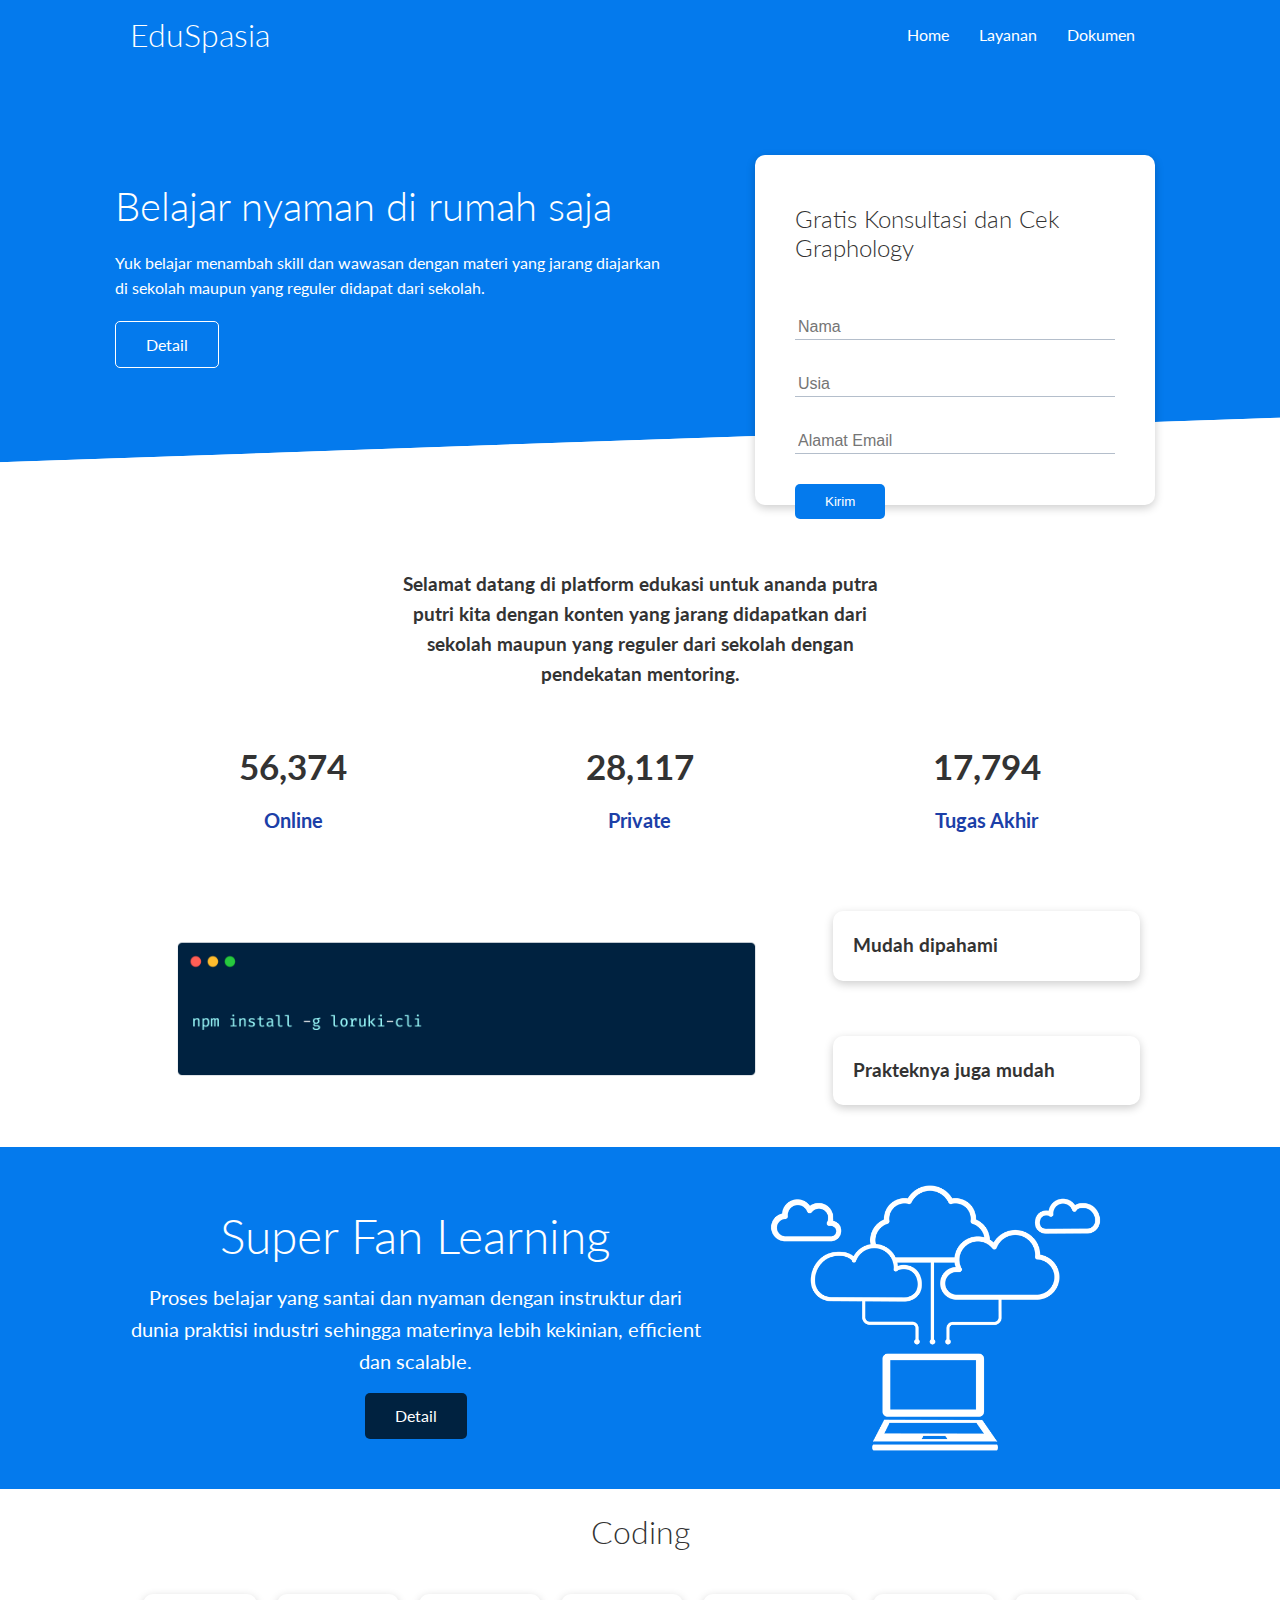
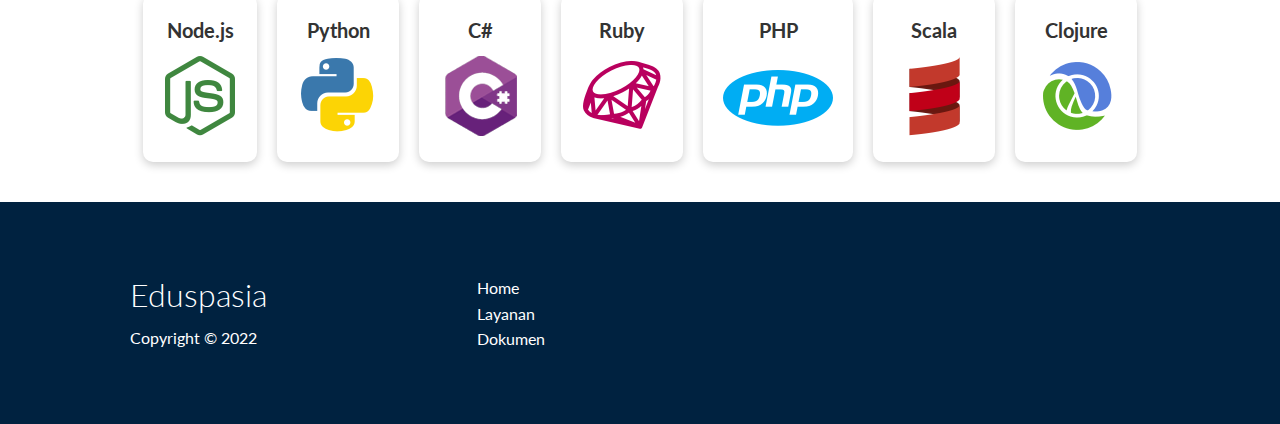
<file: index.html>
<!DOCTYPE html>
<html lang="en">
  <head>
    <link
      rel="stylesheet"
      href="https://cdnjs.cloudflare.com/ajax/libs/font-awesome/6.0.0-beta3/css/all.min.css"
      integrity="sha512-Fo3rlrZj/k7ujTnHg4CGR2D7kSs0v4LLanw2qksYuRlEzO+tcaEPQogQ0KaoGN26/zrn20ImR1DfuLWnOo7aBA=="
      crossorigin="anonymous"
      referrerpolicy="no-referrer"
    />
    <link rel="stylesheet" href="css/utilities.css" />
    <link rel="stylesheet" href="css/style.css" />
    <title>Web Dev Class 1.56.41</title>
  </head>
  <body>
    <!-- Navbar -->
    <div class="navbar">
      <div class="container flex">
        <h1 class="logo">EduSpasia</h1>
        <nav>
          <ul>
            <li><a href="index.html">Home</a></li>
            <li><a href="features.html">Layanan</a></li>
            <li><a href="docs.html">Dokumen</a></li>
          </ul>
        </nav>
      </div>
    </div>
    <!-- Showcase -->
    <section class="showcase">
      <div class="container grid">
        <div class="showcase-text">
          <h1>Belajar nyaman di rumah saja</h1>
          <p>
            Yuk belajar menambah skill dan wawasan dengan materi yang jarang
            diajarkan di sekolah maupun yang reguler didapat dari sekolah.
          </p>
          <a href="features.html" class="btn btn-outline">Detail</a>
        </div>
        <div class="showcase-form card">
          <h2>Gratis Konsultasi dan Cek Graphology</h2>

          <!-- Membuat forms -->

          <form
            name="contact"
            method="POST"
            netlify-honeypot="bot-field"
            data-netlify="true"
          >
            <input type="hidden" name="form-name" value="contact" />
            <p class="hidden">
              <label>
                Don’t fill this out if you’re human: <input name="bot-field" />
              </label>
            </p>

            <div class="form-control">
              <input type="text" name="name" placeholder="Nama" required />
            </div>
            <div class="form-control">
              <input type="text" name="usia" placeholder="Usia" required />
            </div>
            <div class="form-control">
              <input
                type="email"
                name="email"
                placeholder="Alamat Email"
                required
              />
            </div>
            <input type="submit" value="Kirim" class="btn btn-primary" />
          </form>
        </div>
      </div>
    </section>

    <!-- Membuat area statistik -->
    <section class="stats">
      <div class="container">
        <h3 class="stats-heading text-center my-1">
          Selamat datang di platform edukasi untuk ananda putra putri kita
          dengan konten yang jarang didapatkan dari sekolah maupun yang reguler
          dari sekolah dengan pendekatan mentoring.
        </h3>
        <div class="grid grid-3 text-center my-4">
          <div>
            <i class="fas fa-server fa-3x"></i>
            <h3>56,374</h3>
            <p class="text-secondary">Online</p>
          </div>
          <div>
            <i class="fas fa-upload fa-3x"></i>
            <h3>28,117</h3>
            <p class="text-secondary">Private</p>
          </div>
          <div>
            <i class="fas fa-project-diagram fa-3x"></i>
            <h3>17,794</h3>
            <p class="text-secondary">Tugas Akhir</p>
          </div>
        </div>
      </div>
    </section>

    <!-- Membuat area CLI -->
    <section class="cli">
      <div class="container grid">
        <img src="./images/cli.png" alt="" />
        <div class="card">
          <h3>Mudah dipahami</h3>
        </div>
        <div class="card">
          <h3>Prakteknya juga mudah</h3>
        </div>
      </div>
    </section>

    <!-- Super Fun -->
    <section class="cloud bg-primary my-2 py-2">
      <div class="container grid">
        <div class="text-center">
          <h2 class="lg">Super Fan Learning</h2>
          <p class="lead my-1">
            Proses belajar yang santai dan nyaman dengan instruktur dari dunia
            praktisi industri sehingga materinya lebih kekinian, efficient dan
            scalable.
          </p>
          <a href="features.html" class="btn btn-dark">Detail</a>
        </div>
        <img src="./images/cloud.png" alt="" />
      </div>
    </section>

    <!-- Languanges -->
    <section class="languages">
      <h2 class="md text-center my-2">Coding</h2>
      <div class="container flex">
        <div class="card">
          <h4>Node.js</h4>
          <img src="./images/logos/node.png" alt="" />
        </div>
        <div class="card">
          <h4>Python</h4>
          <img src="./images/logos/python.png" alt="" />
        </div>
        <div class="card">
          <h4>C#</h4>
          <img src="./images/logos/csharp.png" alt="" />
        </div>
        <div class="card">
          <h4>Ruby</h4>
          <img src="./images/logos/ruby.png" alt="" />
        </div>
        <div class="card">
          <h4>PHP</h4>
          <img src="./images/logos/php.png" alt="" />
        </div>
        <div class="card">
          <h4>Scala</h4>
          <img src="./images/logos/scala.png" alt="" />
        </div>
        <div class="card">
          <h4>Clojure</h4>
          <img src="./images/logos/clojure.png" alt="" />
        </div>
      </div>
    </section>

    <!-- Footer  -->
    <footer class="footer bg-dark py-5">
      <div class="container grid grid-3">
        <div>
          <h1>Eduspasia</h1>
          <p>Copyright &copy; 2022</p>
        </div>
        <nav>
          <ul>
            <li><a href="home.html">Home</a></li>
            <li><a href="features.html">Layanan</a></li>
            <li><a href="docs.html">Dokumen</a></li>
          </ul>
        </nav>
        <div class="social">
          <a href="#"><i class="fab fa-twitter fa-2x"></i></a>
          <a href="#"><i class="fab fa-facebook fa-2x"></i></a>
          <a href="#"><i class="fab fa-instagram fa-2x"></i></a>
          <a href="#"><i class="fab fa-youtube fa-2x"></i></a>
        </div>
      </div>
    </footer>
  </body>
</html>
</file>
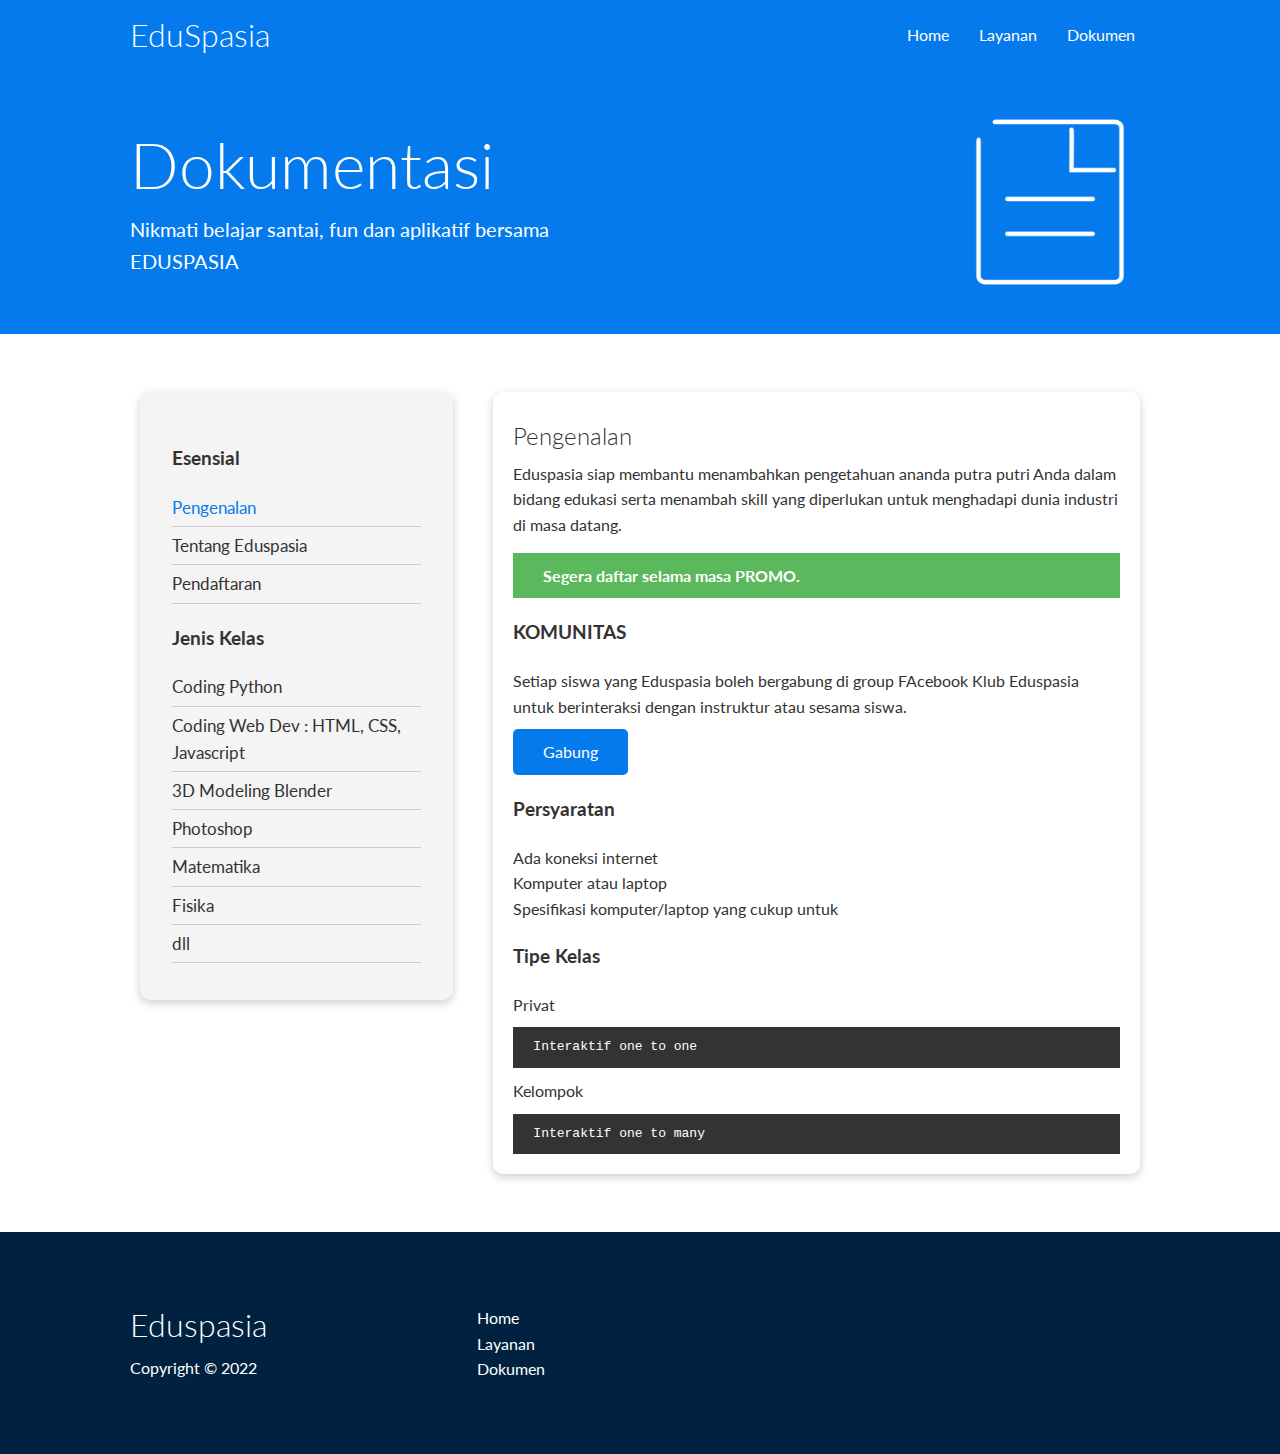
<file: docs.html>
<!DOCTYPE html>
<html lang="en">
  <head>
    <link
      rel="stylesheet"
      href="https://cdnjs.cloudflare.com/ajax/libs/font-awesome/6.0.0-beta3/css/all.min.css"
      integrity="sha512-Fo3rlrZj/k7ujTnHg4CGR2D7kSs0v4LLanw2qksYuRlEzO+tcaEPQogQ0KaoGN26/zrn20ImR1DfuLWnOo7aBA=="
      crossorigin="anonymous"
      referrerpolicy="no-referrer"
    />
    <link rel="stylesheet" href="css/utilities.css" />
    <link rel="stylesheet" href="css/style.css" />
    <title>Web Dev Class 1.52.21</title>
  </head>
  <body>
    <!-- Navbar -->
    <div class="navbar">
      <div class="container flex">
        <h1 class="logo">EduSpasia</h1>
        <nav>
          <ul>
            <li><a href="index.html">Home</a></li>
            <li><a href="features.html">Layanan</a></li>
            <li><a href="docs.html">Dokumen</a></li>
          </ul>
        </nav>
      </div>
    </div>

    <!-- Head -->
    <section class="docs-head bg-primary py-3">
      <div class="container grid">
        <div>
          <h1 class="xl">Dokumentasi</h1>
          <p class="lead">
            Nikmati belajar santai, fun dan aplikatif bersama EDUSPASIA
          </p>
        </div>
        <img src="images/docs.png" alt="" srcset="" />
      </div>
    </section>

    <!-- Docs main -->
    <section class="docs-main my-4">
      <div class="container grid">
        <div class="card bg-light p-3">
          <h3 class="my-2">Esensial</h3>
          <nav>
            <ul>
              <li><a class="text-primary" href="#">Pengenalan</a></li>
              <li><a href="#">Tentang Eduspasia</a></li>
              <li><a href="#">Pendaftaran</a></li>
            </ul>
          </nav>
          <h3 class="my-2">Jenis Kelas</h3>
          <nav>
            <ul>
              <li><a href="#">Coding Python</a></li>
              <li><a href="#">Coding Web Dev : HTML, CSS, Javascript</a></li>
              <li><a href="#">3D Modeling Blender</a></li>
              <li><a href="#">Photoshop</a></li>
              <li><a href="#">Matematika</a></li>
              <li><a href="#">Fisika</a></li>
              <li><a href="#">dll</a></li>
            </ul>
          </nav>
        </div>
        <div class="card">
          <h2>Pengenalan</h2>
          <p>
            Eduspasia siap membantu menambahkan pengetahuan ananda putra putri
            Anda dalam bidang edukasi serta menambah skill yang diperlukan untuk
            menghadapi dunia industri di masa datang.
          </p>
          <div class="alert alert-success">
            <i class="fas fa-info"></i> Segera daftar selama masa PROMO.
          </div>
          <h3>KOMUNITAS</h3>
          <p>
            Setiap siswa yang Eduspasia boleh bergabung di group FAcebook Klub
            Eduspasia untuk berinteraksi dengan instruktur atau sesama siswa.
          </p>
          <a
            href="https://www.facebook.com/groups/492562332042726"
            class="btn btn-primary"
            >Gabung
          </a>
          <h3>Persyaratan</h3>
          <ul>
            <li>Ada koneksi internet</li>
            <li>Komputer atau laptop</li>
            <li>Spesifikasi komputer/laptop yang cukup untuk</li>
          </ul>
          <h3>Tipe Kelas</h3>
          <p>Privat</p>
          <pre><code>Interaktif one to one</code></pre>
          <p>Kelompok</p>
          <pre><code>Interaktif one to many</code></pre>
        </div>
      </div>
    </section>

    <!-- Footer  -->
    <footer class="footer bg-dark py-5">
      <div class="container grid grid-3">
        <div>
          <h1>Eduspasia</h1>
          <p>Copyright &copy; 2022</p>
        </div>
        <nav>
          <ul>
            <li><a href="home.html">Home</a></li>
            <li><a href="features.html">Layanan</a></li>
            <li><a href="docs.html">Dokumen</a></li>
          </ul>
        </nav>
        <div class="social">
          <a href="#"><i class="fab fa-twitter fa-2x"></i></a>
          <a href="#"><i class="fab fa-facebook fa-2x"></i></a>
          <a href="#"><i class="fab fa-instagram fa-2x"></i></a>
          <a href="#"><i class="fab fa-youtube fa-2x"></i></a>
        </div>
      </div>
    </footer>
  </body>
</html>
</file>
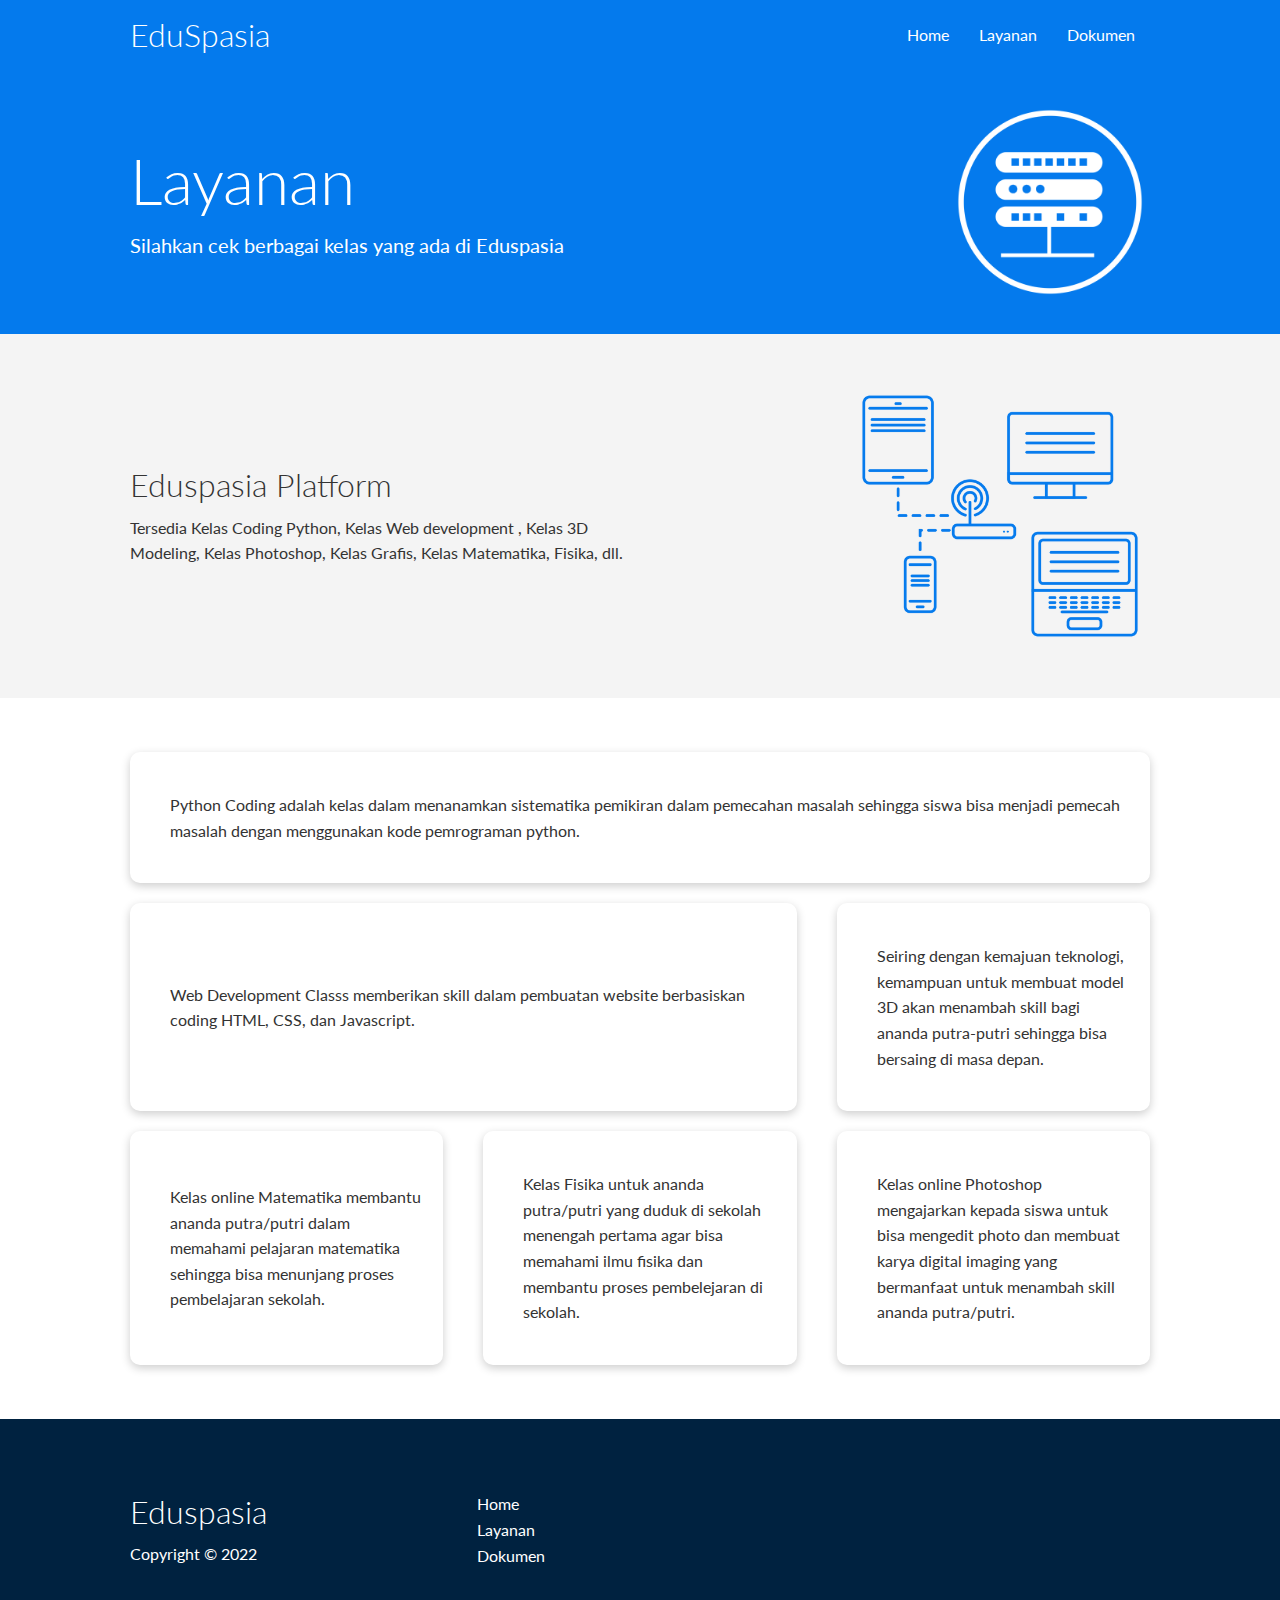
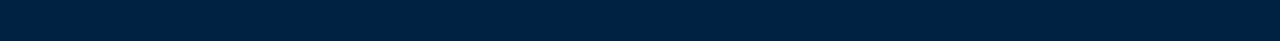
<file: features.html>
<!DOCTYPE html>
<html lang="en">
  <head>
    <link
      rel="stylesheet"
      href="https://cdnjs.cloudflare.com/ajax/libs/font-awesome/6.0.0-beta3/css/all.min.css"
      integrity="sha512-Fo3rlrZj/k7ujTnHg4CGR2D7kSs0v4LLanw2qksYuRlEzO+tcaEPQogQ0KaoGN26/zrn20ImR1DfuLWnOo7aBA=="
      crossorigin="anonymous"
      referrerpolicy="no-referrer"
    />
    <link rel="stylesheet" href="css/utilities.css" />
    <link rel="stylesheet" href="css/style.css" />
    <title>Web Dev Class 1.31.10</title>
  </head>
  <body>
    <!-- Navbar -->
    <div class="navbar">
      <div class="container flex">
        <h1 class="logo">EduSpasia</h1>
        <nav>
          <ul>
            <li><a href="index.html">Home</a></li>
            <li><a href="features.html">Layanan</a></li>
            <li><a href="docs.html">Dokumen</a></li>
          </ul>
        </nav>
      </div>
    </div>

    <!-- Head -->
    <section class="features-head bg-primary py-3">
      <div class="container grid">
        <div>
          <h1 class="xl">Layanan</h1>
          <p class="lead">Silahkan cek berbagai kelas yang ada di Eduspasia</p>
        </div>
        <img src="images/server.png" alt="" srcset="" />
      </div>
    </section>

    <!-- Subhead -->
    <section class="features-subhead bg-light py-3">
      <div class="container grid">
        <div>
          <h1 class="md">Eduspasia Platform</h1>
          <p>
            Tersedia Kelas Coding Python, Kelas Web development , Kelas 3D
            Modeling, Kelas Photoshop, Kelas Grafis, Kelas Matematika, Fisika,
            dll.
          </p>
        </div>
        <img src="images/server2.png" alt="" srcset="" />
      </div>
    </section>

    <section class="features-main my-2">
      <div class="container grid grid-3">
        <div class="card flex">
          <i class="fas fa-server fa-3x"></i>
          <p>
            Python Coding adalah kelas dalam menanamkan sistematika pemikiran
            dalam pemecahan masalah sehingga siswa bisa menjadi pemecah masalah
            dengan menggunakan kode pemrograman python.
          </p>
        </div>
        <div class="card flex">
          <i class="fas fa-database fa-3x"></i>
          <p>
            Web Development Classs memberikan skill dalam pembuatan website
            berbasiskan coding HTML, CSS, dan Javascript.
          </p>
        </div>
        <div class="card flex">
          <i class="fas fa-power-off fa-3x"></i>
          <p>
            Seiring dengan kemajuan teknologi, kemampuan untuk membuat model 3D
            akan menambah skill bagi ananda putra-putri sehingga bisa bersaing
            di masa depan.
          </p>
        </div>
        <div class="card flex">
          <i class="fas fa-server fa-3x"></i>
          <p>
            Kelas online Matematika membantu ananda putra/putri dalam memahami
            pelajaran matematika sehingga bisa menunjang proses pembelajaran
            sekolah.
          </p>
        </div>
        <div class="card flex">
          <i class="fas fa-database fa-3x"></i>
          <p>
            Kelas Fisika untuk ananda putra/putri yang duduk di sekolah menengah
            pertama agar bisa memahami ilmu fisika dan membantu proses
            pembelejaran di sekolah.
          </p>
        </div>
        <div class="card flex">
          <i class="fas fa-power-off fa-3x"></i>
          <p>
            Kelas online Photoshop mengajarkan kepada siswa untuk bisa mengedit
            photo dan membuat karya digital imaging yang bermanfaat untuk
            menambah skill ananda putra/putri.
          </p>
        </div>
      </div>
    </section>

    <!-- Footer  -->
    <footer class="footer bg-dark py-5">
      <div class="container grid grid-3">
        <div>
          <h1>Eduspasia</h1>
          <p>Copyright &copy; 2022</p>
        </div>
        <nav>
          <ul>
            <li><a href="home.html">Home</a></li>
            <li><a href="features.html">Layanan</a></li>
            <li><a href="docs.html">Dokumen</a></li>
          </ul>
        </nav>
        <div class="social">
          <a href="#"><i class="fab fa-twitter fa-2x"></i></a>
          <a href="#"><i class="fab fa-facebook fa-2x"></i></a>
          <a href="#"><i class="fab fa-instagram fa-2x"></i></a>
          <a href="#"><i class="fab fa-youtube fa-2x"></i></a>
        </div>
      </div>
    </footer>
  </body>
</html>
</file>
<file: css/utilities.css>
.container {
    max-width: 1100px;
    margin: 0 auto;
    overflow: auto;
    padding: 0 40px;
}

.card {
    background-color: #fff;
    color: #333;
    border-radius: 10px;
    box-shadow: 0 3px 10px rgba(0, 0, 0, 0.2);
    padding: 20px;
    margin: 10px;
}

.btn {
    display: inline-block;
    padding: 10px 30px;
    cursor: pointer;
    background: var(--primary-color);
    color: white;
    border: none;
    border-radius: 5px;
}

.btn-outline {
    background-color: transparent;
    border: 1px #fff solid;
}

.btn:hover {
    transform: scale(0.98);
}

/* Background & warna button */
.bg-primary, .btn-primary {
    background-color: var(--primary-color);
    color: white;
}

.bg-dark,
.btn-dark {
    background-color: var(--dark-color);
    color: white;
}

.bg-light,
.btn-light {
    background-color: var(--light-color);
    color: #333;
}

.bg-primary a,
.btn-primary a,
.bg-secondary a,
.btn-secondary a,
.bg-dark a,
.btn-dark a {
    color: #fff;
}

/* Warna Text  */
.text-primary {
    color: var(--primary-color)
}

.text-secondary {
    color: var(--secondary-color);
}

.text-light {
    color: var(--light-color);
}

.text-dark {
    color: var(--dark-color);
}


/* Ukuran Text */
.lead {
    font-size: 20px;
}

.sm {
    font-size: 1rem;
}

.md {
    font-size: 2rem;
}

.lg {
    font-size: 3rem;
}

.xl {
    font-size: 4rem;
}

.text-center {
    text-align: center;
}

/* Alert */
.alert {
    background-color: var(--light-color);
    padding: 10px 20px;
    font-weight: bold;
    margin: 15px 0;
}

.alert i {
    margin-right: 10px;
}

.alert-success {
    background-color: var(--success-color);
    color: #fff;
}

.alert-error {
    background-color: var(--error-color);
    color: #fff;
}

.flex {
    display: flex;
    justify-content: center;
    align-items: center;
    height: 100%;
}

.grid {
    display: grid;
    grid-template-columns: repeat(2, 1fr);
    gap: 20px;
    justify-content: center;
    align-items: center;
    height: 100%;
}

.grid-3 {
    grid-template-columns: repeat(3, 1fr);
}

/* Padding */
.py-1 {
    padding: 1rem 0;
}

.py-2 {
    padding: 1.5rem 0;
}

.py-3 {
    padding: 2rem 0;
}

.py-4 {
    padding: 3rem 0;
}

.py-5 {
    padding: 4rem 0;
}

.p-1 {
    padding: 1rem;
}

.p-2 {
    padding: 1.5rem;
}

.p-3 {
    padding: 2rem;
}

.p-4 {
    padding: 3rem;
}

.p-5 {
    padding: 4rem;
}

/* Margin */
.my-1 {
    margin: 1rem 0;
}

.my-2 {
    margin: 1.5rem 0;
}

.my-3 {
    margin: 2rem 0;
}

.my-4 {
    margin: 3rem 0;
}

.my-5 {
    margin: 4rem 0;
}

.m-1 {
    margin: 1rem;
}

.m-2 {
    margin: 1.5rem;
}

.m-3 {
    margin: 2rem;
}

.m-4 {
    margin: 3rem;
}

.m-5 {
    margin: 4rem;
}
</file>
<file: css/style.css>
@import url('https://fonts.googleapis.com/css2?family=Lato:wght@300&display=swap');

:root {
    --primary-color: #047aed;
    --secondary-color: #1c3fa8;
    --dark-color: #002240;
    --light-color: #f4f4f4;
    --success-color: #5cb85c;
    --error-color: #d9534f;
}

* {
    box-sizing: border-box;
    padding: 0;
    margin: 0;
}

body {
    font-family: 'Lato', sans-serif;
    color: #333;
    line-height: 1.6;
}

ul {
    list-style-type: none;
}

a {
    text-decoration: none;
    color: #333;
}

h1, h2 {
    font-weight: 300;
    line-height: 1.2;
    margin: 10px 0;
}

p {
    margin: 10px 0;
}

img {
    width: 100%;
}

code, pre {
    background: #333;
    color: #fff;
    padding: 10px;
}

.hidden {
    visibility: hidden;
    height: 0;
}

/* Navbar */
.navbar {
    background-color: var(--primary-color);
    color: #fff;
    height: 70px;
}

.navbar ul {
    display: flex;
}

.navbar a {
    color: #fff;
    padding: 10px;
    margin: 0 5px;
}

.navbar a:hover {
    border-bottom: #fff 2px solid;
}

.navbar .flex {
    justify-content: space-between;
}

/* Showcase */
.showcase {
    height: 400px;
    background-color: var(--primary-color);
    color: white;
    position: relative;
}

.showcase h1 {
    font-size: 40px;
}

.showcase p {
    margin: 20px 0;
}

.showcase .grid {
    grid-template-columns: 55% 45%;
    gap: 30px;
    overflow: visible;
}

.showcase-text {
    animation: slideInFromLeft 1s ease-in;
}

.showcase-form {
    position: relative;
    top: 60px;
    height: 350px;
    width: 400px;
    padding: 40px;
    z-index: 100;
    justify-self: flex-end;
    animation: slideInFromRight 1s ease-in;
}

.showcase-form .form-control {
    margin: 30px 0;
}

.showcase-form input[type='text'],
.showcase-form input[type='email'] {
    border: 0;
    border-bottom: 1px solid #b4becb;
    width: 100%;
    padding: 3px;
    font-size: 16px;
}

.showcase-form input:focus {
    outline: none;
}

.showcase::before, .showcase::after {
    content: "";
    position: absolute;
    height: 100px;
    bottom: -70px;
    right: 0;
    left: 0;
    background: white;
    transform: skewY(-2deg);
    -webkit-transform: skewY(-2deg);
    -moz-transform: skewY(-2deg);
    -ms-transform: skewY(-2deg);
}

/* Stats */
.stats {
    padding-top: 100px;
    animation: slideInFromBottom 1s ease-in;
}

.stats-heading {
    max-width: 500px;
    margin: auto;
}

.stats .grid h3 {
    font-size: 35px;
}

.stats .grid p {
    font-size: 20px;
    font-weight: bold;
}

/* CLI */
.cli .grid {
    grid-template-columns: repeat(3, 1fr);
    grid-template-rows: repeat(2, 1fr);
}

.cli .grid > :first-child {
    grid-column: 1 / span 2;
    grid-row: 1 / span 2;
}

/* Cloud */

.cloud .grid {
    grid-template-columns: 4fr 3fr;
}

/* Languages */
.languages .flex {
    flex-wrap: wrap;
}

.languages .card {
    text-align: center;
    margin: 18px 10px 40px;
    transition: transform 0.2s ease-in;
}

.languages .card h4 {
    font-size: 20px;
    margin-bottom: 10px;
}

.languages .card:hover {
    transform: translateY(-15px);
}

/* Features */
.features-head img,
.docs-head img {
    width: 200px;
    justify-self: flex-end;
}

.features-subhead img {
    width: 300px;
    justify-self: flex-end;
}

.features-main .card > i {
    margin-right: 20px;
}

.features-main .grid {
    padding: 30px;
}

/* Elemen grid pertama span 3 kolom */
.features-main .grid > *:first-child {
    grid-column: 1 / span 3;
}

/* Elemen grid kedua span 2 kolom */
.features-main .grid>*:nth-child(2) {
    grid-column: 1 / span 2;
}

/* Docs */
.docs-main h3 {
    margin: 20px 0;
}

.docs-main .grid {
    grid-template-columns: 1fr 2fr;
    align-items: flex-start;
}

.docs-main nav li {
    font-size: 17px;
    padding-bottom: 5px;
    margin-bottom: 5px;
    border-bottom: 1px solid #ccc;
}

.docs-main a:hover {
    font-weight: bold;
}

/* Footer */

.footer .social a {
    margin:  0 10px;
}

/* Menambahkan Animasi dengan keyframe */
@keyframes slideInFromLeft {
    0% {
        transform: translateX(-100%);
    }

    100% {
        transform: translateX(0);
    }
}

@keyframes slideInFromRight {
    0% {
        transform: translateX(100%);
    }

    100% {
        transform: translateX(0);
    }
}

@keyframes slideInFromTop {
    0% {
        transform: translateY(-100%);
    }

    100% {
        transform: translateX(0);
    }
}

@keyframes slideInFromBottom {
    0% {
        transform: translateY(100%);
    }

    100% {
        transform: translateX(0);
    }
}

/* Media Query untuk tablet dan dibawah nya, semua device di bawah 768px 
mempunyai settingan berikut: */

@media(max-width: 768px) {
    .grid,
    .showcase .grid,
    .stats .grid,
    .cli .grid,
    .cloud .grid,
    .features-main .grid,
    .docs-main .grid {
        grid-template-columns: 1fr;
        grid-template-rows: 1fr;
    }

    .showcase {
        height: auto;
    }

    .showcase-text {
        text-align: center;
        margin-top: 40px;
        animation: slideInFromTop 1s ease-in;
    }

    .showcase-form {
        justify-self: center;
        margin: auto;
        animation: slideInFromBottom 1s ease-in;
    }

    .cli .grid> :first-child {
        grid-column: 1;
        grid-row: 1;
    }

    .features-head,
    .features-subhead,
    .docs-head {
        text-align: center;
    }

    .features-head img,
    .features-subhead img,
    .docs-head img {
        justify-self: center;
    }

    .features-main .grid > *:first-child,
    .features-main .grid > *:nth-child(2) {
        grid-column: 1;
    }
}

/* Media Query untuk mobile/smartphone, semua device di bawah 768px 
mempunyai settingan berikut: */

@media(max-width: 500px) {
    .navbar {
        height: 110px;
    }

    .navbar .flex {
        flex-direction: column;
    }

    .navbar ul {
        padding: 10px;
        background-color: rgba(0, 0, 0, 0.1);
    }
}
</file>
